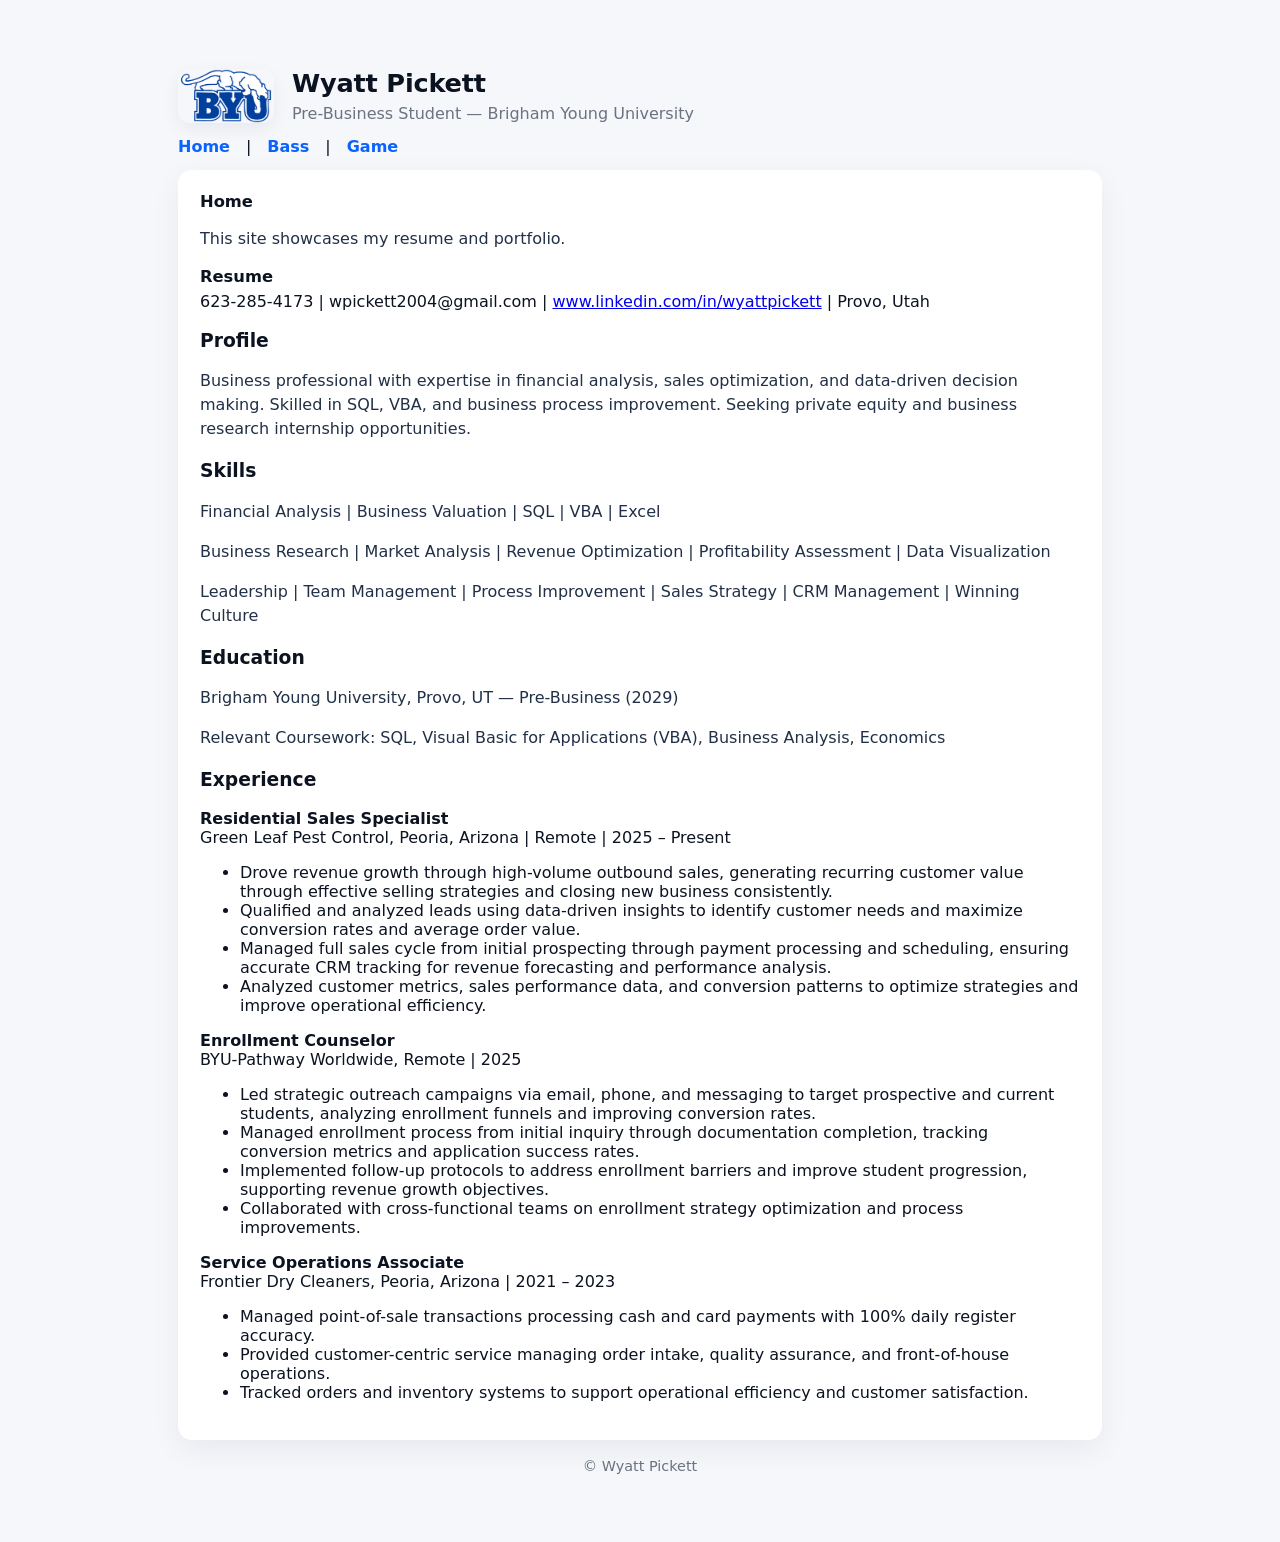
<file: index.html>
<!DOCTYPE html>
<html lang="en">
    <head>
        <meta charset="utf-8" />
        <meta name="viewport" content="width=device-width, initial-scale=1" />
        <title>Wyatt Pickett</title>
        <link rel="stylesheet" href="styles.css">
    </head>
    <body>
        <div class="container">
            <header class="header">
                <img src="BYU_Logo.png" alt="BYU Logo">
                <div>
                    <h1>Wyatt Pickett</h1>
                    <div class="lead">Pre-Business Student — Brigham Young University</div>
                </div>
            </header>

            <nav class="nav">
                <a href="index.html">Home</a> |
                <a href="bass.html">Bass</a> |
                <a href="game.html">Game</a>
            </nav>

                        <main class="card">
                                <h2>Home</h2>
                                <p>This site showcases my resume and portfolio.</p>

                                <section id="resume">
                                    <h2>Resume</h2>
                                    <div class="contact">623-285-4173 | wpickett2004@gmail.com | <a href="https://www.linkedin.com/in/wyattpickett">www.linkedin.com/in/wyattpickett</a> | Provo, Utah</div>

                                    <h3>Profile</h3>
                                    <p>Business professional with expertise in financial analysis, sales optimization, and data-driven decision making. Skilled in SQL, VBA, and business process improvement. Seeking private equity and business research internship opportunities.</p>

                                    <h3>Skills</h3>
                                    <p>Financial Analysis | Business Valuation | SQL | VBA | Excel</p>
                                    <p>Business Research | Market Analysis | Revenue Optimization | Profitability Assessment | Data Visualization</p>
                                    <p>Leadership | Team Management | Process Improvement | Sales Strategy | CRM Management | Winning Culture</p>

                                    <h3>Education</h3>
                                    <p>Brigham Young University, Provo, UT — Pre-Business (2029)</p>
                                    <p>Relevant Coursework: SQL, Visual Basic for Applications (VBA), Business Analysis, Economics</p>

                                    <h3>Experience</h3>
                                    <div class="job">
                                        <strong>Residential Sales Specialist</strong><br>
                                        Green Leaf Pest Control, Peoria, Arizona | Remote | 2025 – Present
                                        <ul>
                                            <li>Drove revenue growth through high-volume outbound sales, generating recurring customer value through effective selling strategies and closing new business consistently.</li>
                                            <li>Qualified and analyzed leads using data-driven insights to identify customer needs and maximize conversion rates and average order value.</li>
                                            <li>Managed full sales cycle from initial prospecting through payment processing and scheduling, ensuring accurate CRM tracking for revenue forecasting and performance analysis.</li>
                                            <li>Analyzed customer metrics, sales performance data, and conversion patterns to optimize strategies and improve operational efficiency.</li>
                                        </ul>
                                    </div>

                                    <div class="job">
                                        <strong>Enrollment Counselor</strong><br>
                                        BYU-Pathway Worldwide, Remote | 2025
                                        <ul>
                                            <li>Led strategic outreach campaigns via email, phone, and messaging to target prospective and current students, analyzing enrollment funnels and improving conversion rates.</li>
                                            <li>Managed enrollment process from initial inquiry through documentation completion, tracking conversion metrics and application success rates.</li>
                                            <li>Implemented follow-up protocols to address enrollment barriers and improve student progression, supporting revenue growth objectives.</li>
                                            <li>Collaborated with cross-functional teams on enrollment strategy optimization and process improvements.</li>
                                        </ul>
                                    </div>

                                    <div class="job">
                                        <strong>Service Operations Associate</strong><br>
                                        Frontier Dry Cleaners, Peoria, Arizona | 2021 – 2023
                                        <ul>
                                            <li>Managed point-of-sale transactions processing cash and card payments with 100% daily register accuracy.</li>
                                            <li>Provided customer-centric service managing order intake, quality assurance, and front-of-house operations.</li>
                                            <li>Tracked orders and inventory systems to support operational efficiency and customer satisfaction.</li>
                                        </ul>
                                    </div>
                                </section>
                        </main>

            <footer class="footer">© Wyatt Pickett</footer>
        </div>
    </body>
</html>
</file>
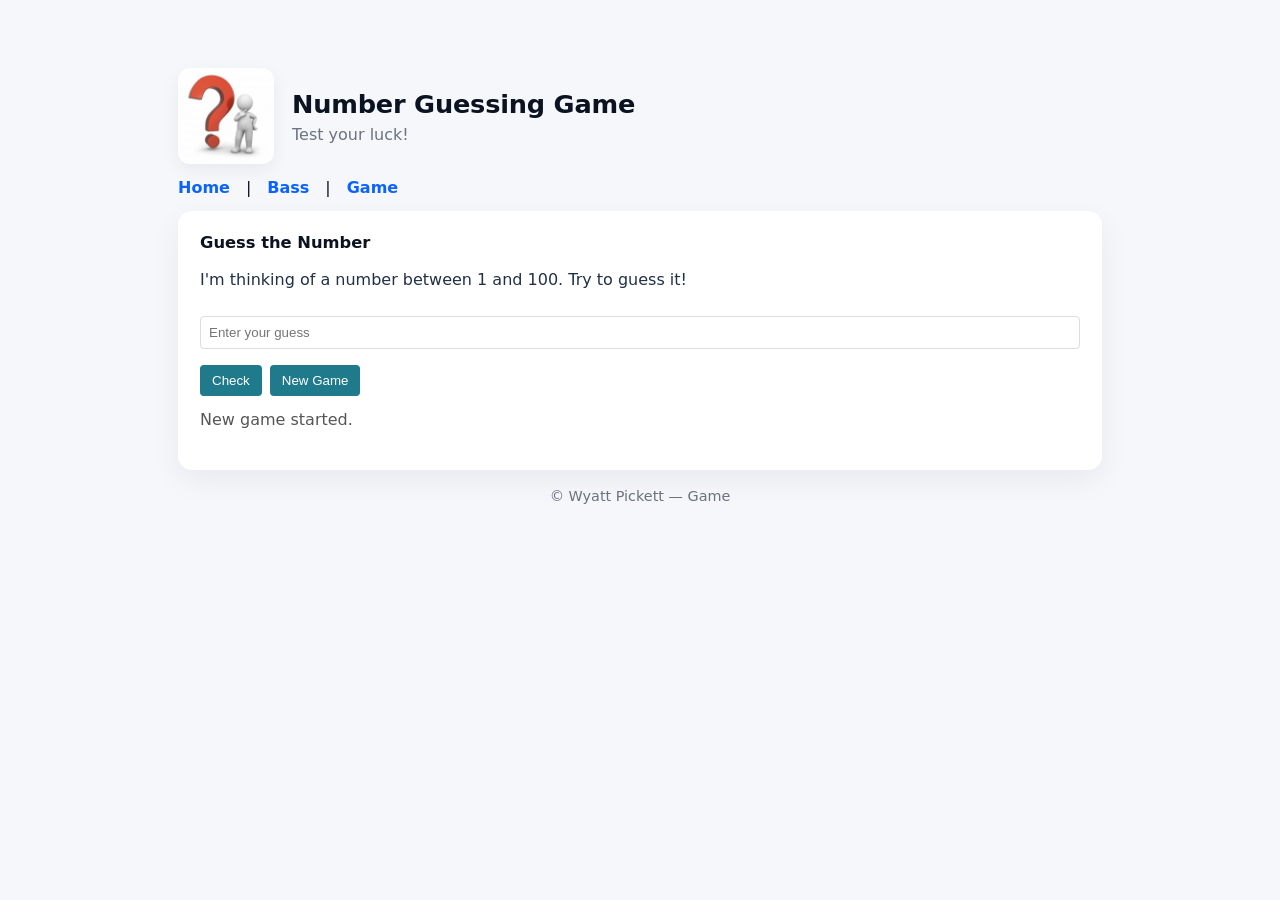
<file: game.html>
<!doctype html>
<html lang="en">
<head>
  <meta charset="utf-8">
  <meta name="viewport" content="width=device-width, initial-scale=1">
  <title>Number Guessing Game</title>
  <link rel="stylesheet" href="styles.css">
</head>
<body>
  <div class="container">
    <header class="header">
      <img src="guesser.jpeg" alt="Game Icon">
      <div>
        <h1>Number Guessing Game</h1>
        <div class="lead">Test your luck!</div>
      </div>
    </header>

    <nav class="nav">
      <a href="index.html">Home</a> |
      <a href="bass.html">Bass</a> |
      <a href="game.html">Game</a>
    </nav>

    <main class="card">
      <h2>Guess the Number</h2>
      <p>I'm thinking of a number between 1 and 100. Try to guess it!</p>
      <input id="guess" type="number" min="1" max="100" placeholder="Enter your guess">
      <div style="display:flex;gap:8px;margin:8px 0;">
        <button id="check">Check</button>
        <button id="new">New Game</button>
      </div>
      <p class="log" id="log">Good luck!</p>
    </main>

    <footer class="footer">© Wyatt Pickett — Game</footer>
  </div>

  <script>
    let secret, attempts;
    function newGame(){
      secret = Math.floor(Math.random()*100)+1;
      attempts = 0;
      document.getElementById('log').textContent = 'New game started.';
      document.getElementById('guess').value = '';
    }
    document.getElementById('check').addEventListener('click', ()=>{
      const val = Number(document.getElementById('guess').value);
      if(!val){document.getElementById('log').textContent='Enter a number first.'; return}
      attempts++;
      if(val===secret) document.getElementById('log').textContent = `Correct! You got it in ${attempts} attempts.`;
      else if(val<secret) document.getElementById('log').textContent = 'Too low — try higher.';
      else document.getElementById('log').textContent = 'Too high — try lower.';
    });
    document.getElementById('new').addEventListener('click', newGame);
    newGame();
  </script>
</body>
</html>
</file>
<file: styles.css>
:root{
        --bg: #f5f7fb;
        --card: #ffffff;
        --accent: #0b63ff;
        --muted: #6b7280;
        --text: #0b1220;
        --soft: #eef3ff;
}
*{box-sizing:border-box}
body{
    font-family: Inter, ui-sans-serif, system-ui, -apple-system, "Segoe UI", Roboto, "Helvetica Neue", Arial;
    margin:0;
    background:var(--bg);
    color:var(--text);
    -webkit-font-smoothing:antialiased;
    -moz-osx-font-smoothing:grayscale;
}
.container{max-width:980px;margin:40px auto;padding:28px}
.header{display:flex;align-items:center;gap:18px}
.header img{width:96px;border-radius:12px;box-shadow:0 6px 18px rgba(11,19,40,0.06)}
.header h1{margin:0;font-size:1.6rem;letter-spacing:-0.2px}
.lead{color:var(--muted);margin-top:6px}
.card{background:var(--card);padding:22px;border-radius:14px;box-shadow:0 10px 30px rgba(11,19,40,0.06)}
.grid{display:grid;grid-template-columns:1fr;gap:20px}
@media(min-width:880px){.grid{grid-template-columns:2fr 1fr}}
.section h2{margin:0 0 12px 0;font-size:1.05rem}
.list-plain{list-style:none;padding:0;margin:0}
.list-plain li{margin-bottom:8px}
.nav{display:flex;gap:16px;margin:14px 0}
.nav a{color:var(--accent);text-decoration:none;font-weight:600}
.skill-badge{display:inline-block;background:var(--soft);color:var(--accent);padding:8px 12px;border-radius:999px;margin:6px 6px;font-size:0.88rem}
.footer{margin-top:18px;text-align:center;color:var(--muted);font-size:0.9rem}
.btn{display:inline-block;background:var(--accent);color:#fff;padding:10px 14px;border-radius:10px;text-decoration:none}

/* Typography tweaks */
h1{font-size:1.5rem;margin:0}
h2{font-size:1.02rem;color:var(--text);margin:0 0 6px}
p{line-height:1.5;color:#213047}

/* Small utilities */
.muted{color:var(--muted)}

/* Responsive image */
img{max-width:100%;height:auto}

/* Improve link focus */
a:focus{outline:2px solid rgba(11,99,255,0.18);outline-offset:3px}

/* Game page styles */
input[type=number]{width:100%;padding:8px;margin:8px 0;border:1px solid #ddd;border-radius:4px}
button{background:#1f7a8c;color:#fff;padding:8px 12px;border:none;border-radius:4px;cursor:pointer}
.log{margin-top:12px;color:#555}

/* Bass page specific styles */
.hero{display:flex; gap:20px; padding:24px 0; flex-wrap:wrap}
.hero-left{flex:1; min-width:300px}
.hero-right{flex:1; min-width:300px}
.feature-img{width:100%; height:auto; border-radius:8px; box-shadow:0 6px 14px rgba(11,19,40,0.06)}
.viz-wrapper{background:var(--card); padding:12px; border-radius:14px; box-shadow:0 10px 30px rgba(11,19,40,0.06); margin:20px 0}
.tableau-iframe{width:100%; height:600px; border:0; border-radius:8px}
.wishlist{display:flex; gap:16px; flex-wrap:wrap; margin:20px 0}
.wish-card{background:var(--card); padding:12px; border-radius:14px; box-shadow:0 10px 30px rgba(11,19,40,0.06); width:calc(33.333% - 16px); min-width:250px}
.wish-card img{width:100%; height:160px; object-fit:cover; border-radius:8px}
.wish-card h4{margin:8px 0 4px 0; color:var(--accent)}
.wish-card p{margin:0; color:#213047}
@media(max-width:880px){
  .hero{flex-direction:column}
  .wish-card{width:100%}
  .tableau-iframe{height:420px}
}
</file>
